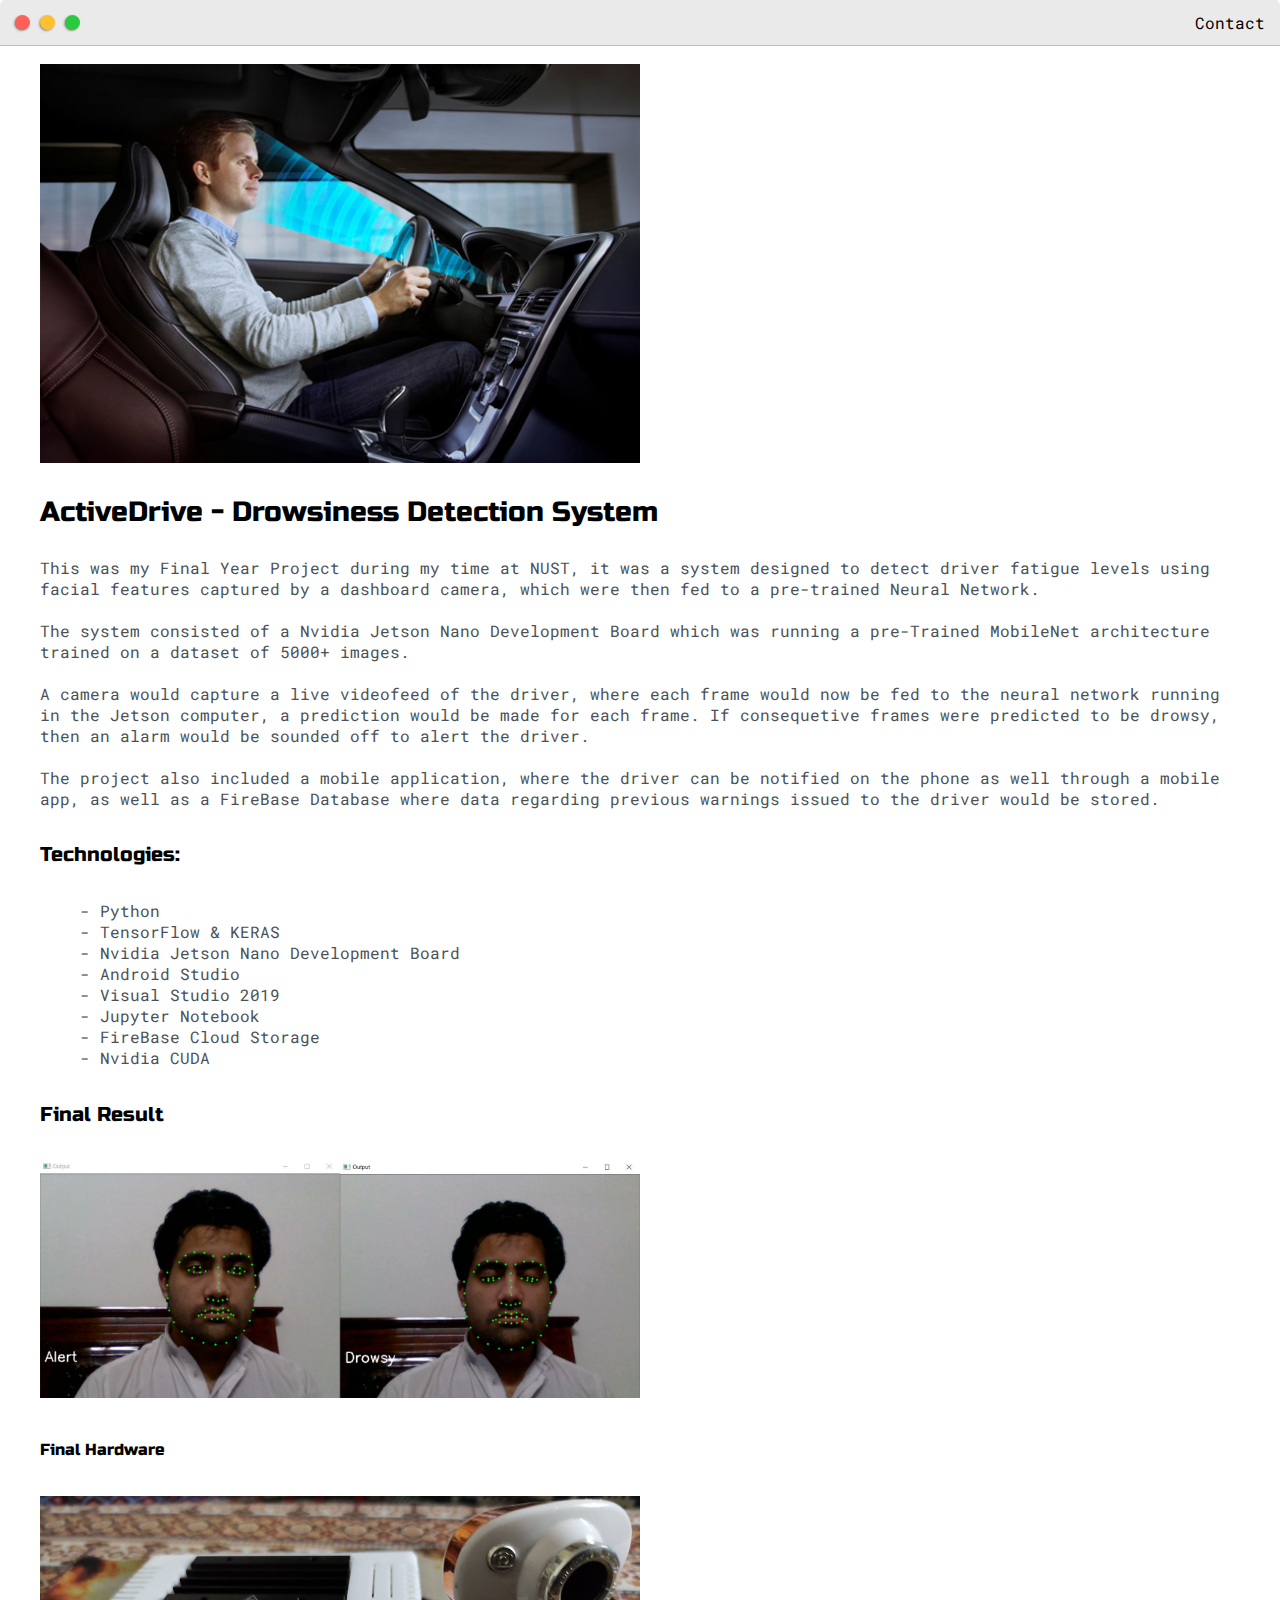
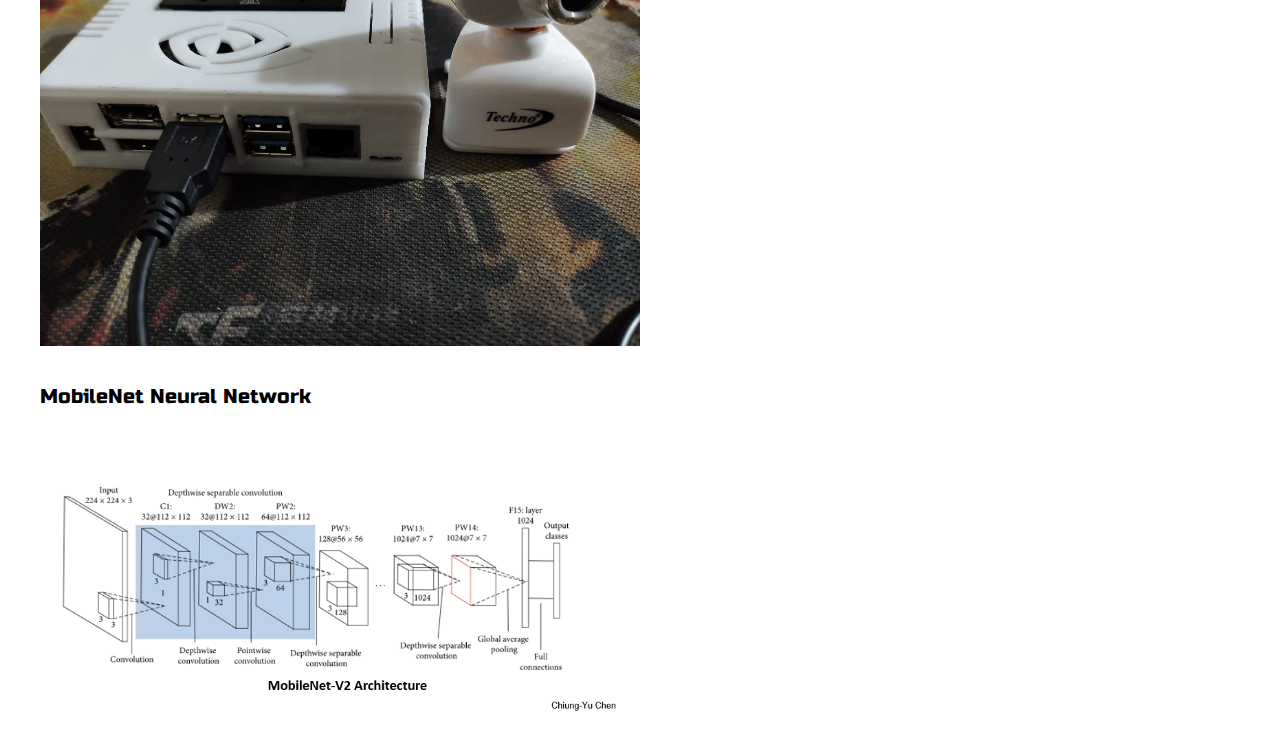
<file: activedrive.html>
<!DOCTYPE html>
<html>
<head>
	<title>Post Name</title>


	<meta name="viewport" content="width=device-width, initial-scale=1, maximum-scale=1, minimum-scale=1" />

	<link href="https://fonts.googleapis.com/css2?family=Russo+One&display=swap" rel="stylesheet">

	<link href="https://fonts.googleapis.com/css2?family=Roboto+Mono:wght@500&display=swap" rel="stylesheet">

	<link rel="stylesheet" type="text/css" href="default.css">


	<style type="text/css">
		.img-container{
			max-width: 600px;
		}

		img{
			width: 100%
		}

	</style>

</head>
<body>
	<div class="nav-wrapper">

		<!-- Link around dots-wrapper added after tutorial video -->
		<a href="index.html">
			<div class="dots-wrapper">
				<div id="dot-1" class="browser-dot"></div>
				<div id="dot-2" class="browser-dot"></div>
				<div id="dot-3" class="browser-dot"></div>
			</div>
		</a>

		<ul id="navigation">
			<li><a href="index.html#contact">Contact</a></li>

		</ul>
	</div>

	<div class="main-container">
		<br>

		<div class="img-container">
			<img src="images/dash.jpg">
		</div>
		
		<h3>ActiveDrive - Drowsiness Detection System</h3>

		<p>This was my Final Year Project during my time at NUST, it was a system designed to detect driver fatigue levels using facial features captured by a dashboard camera, which were then fed to a pre-trained Neural Network.
		<br>
		<br>
		The system consisted of a Nvidia Jetson Nano Development Board which was running a pre-Trained MobileNet architecture trained on a dataset of 5000+ images.
		<br>
		<br>
		A camera would capture a live videofeed of the driver, where each frame would now be fed to the neural network running in the Jetson computer, a prediction would be made for each frame. If consequetive frames were predicted to be drowsy, then an alarm would be sounded off to alert the driver.
		<br>
		<br>
		The project also included a mobile application, where the driver can be notified on the phone as well through a mobile app, as well as a FireBase Database where data regarding previous warnings issued to the driver would be stored.

		<h5>Technologies:</h5>
		<ul>
			<li>- Python</li>
			<li>- TensorFlow & KERAS</li>
			<li>- Nvidia Jetson Nano Development Board</li>
			<li>- Android Studio</li>
			<li>- Visual Studio 2019</li>
			<li>- Jupyter Notebook</li>
			<li>- FireBase Cloud Storage</li>
			<li>- Nvidia CUDA</li>
		</ul>


		<h5>Final Result</h5>
		<div class="img-container">
			<img src="images/activedriveresult.jpg">
		</div>

		<h6>Final Hardware</h5>
		<div class="img-container">
			<img src="images/activedrivefinalpost.jpg">
		</div>

		<h5>MobileNet Neural Network</h5>
		<div class="img-container">
			<img src="images/activedriveneural.png">
		</div>
	</div>

</body>
</html>
</file>
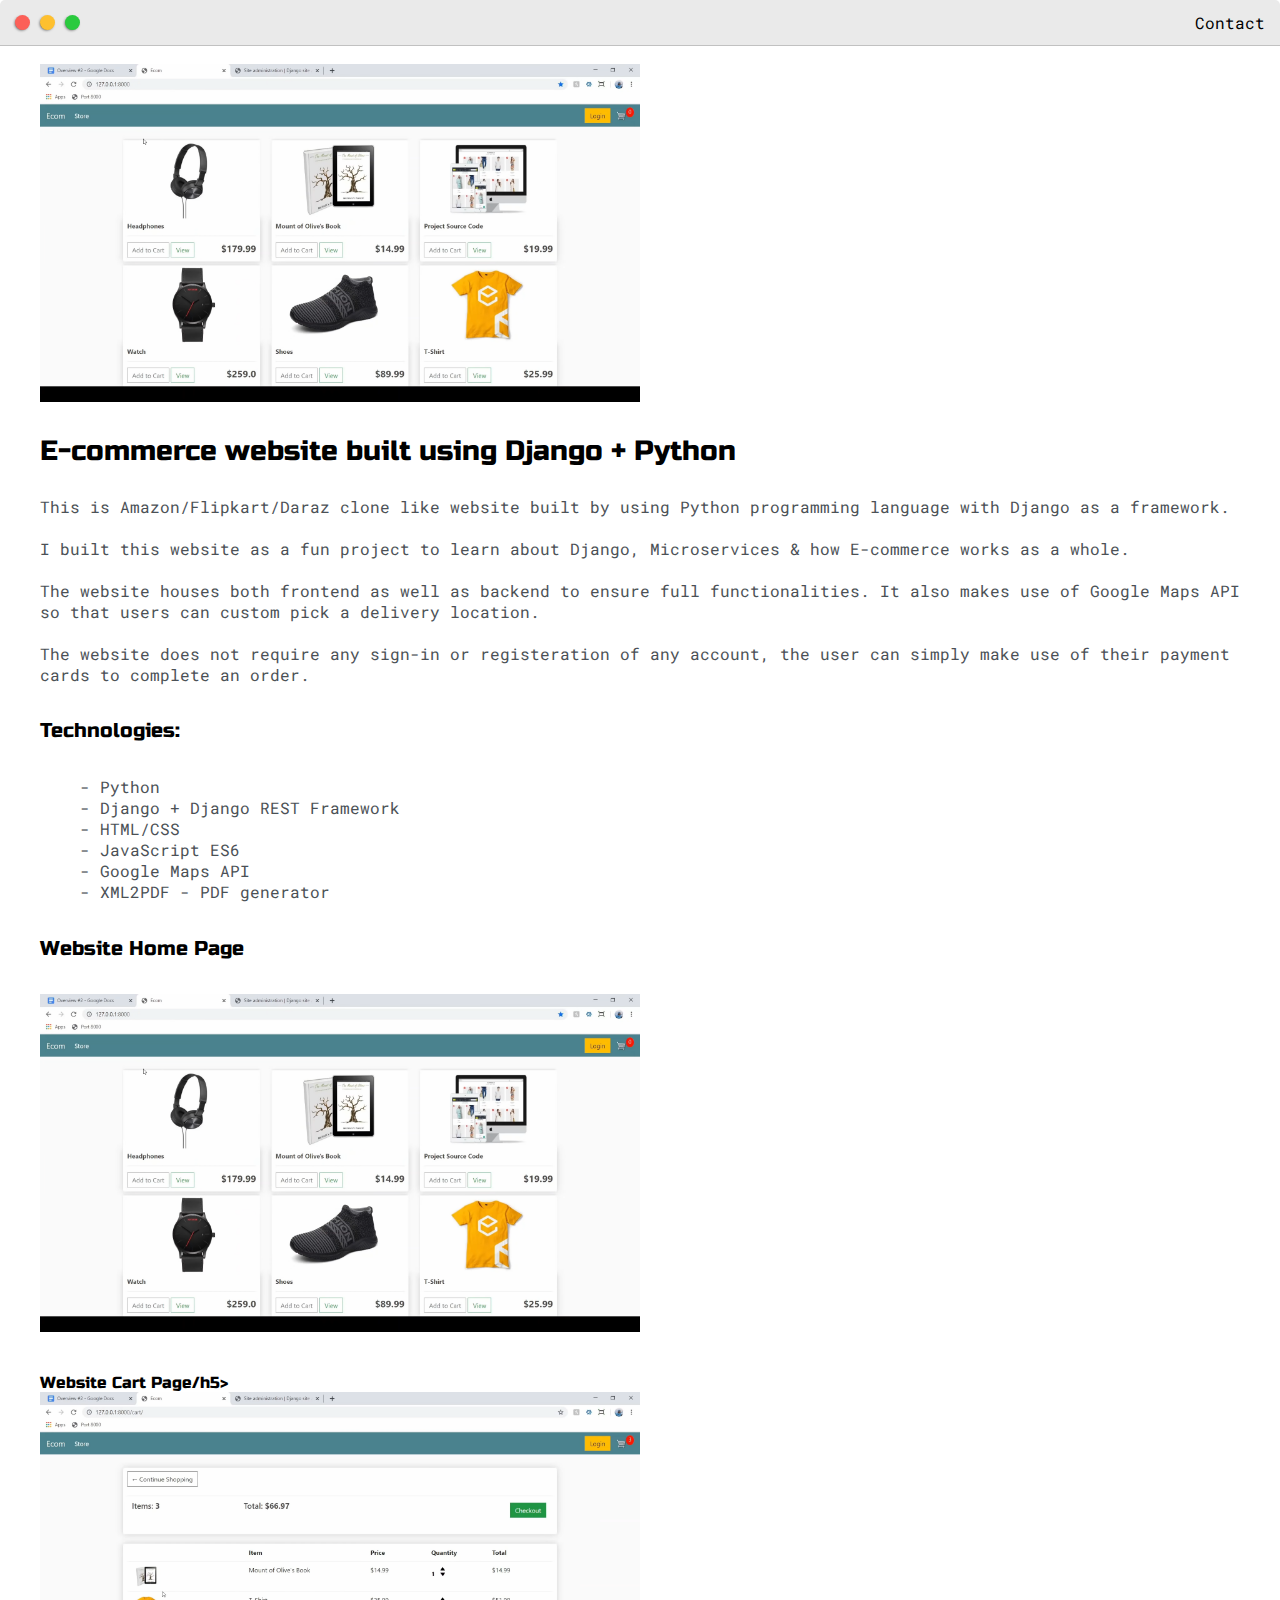
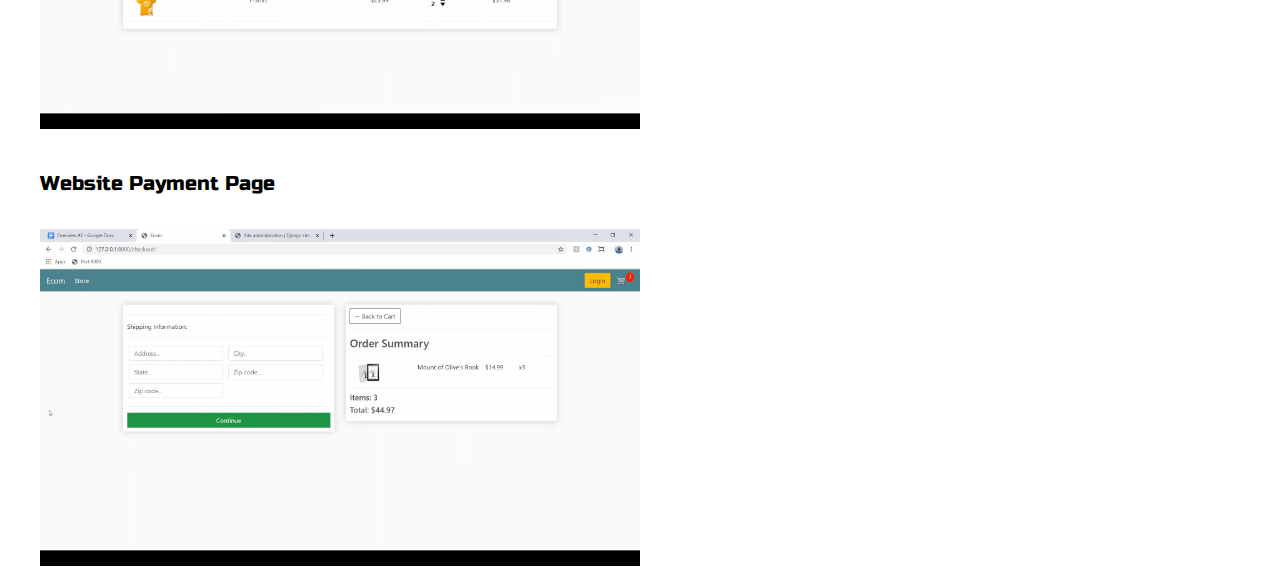
<file: djangoecom.html>
<!DOCTYPE html>
<html>
<head>
	<title>Post Name</title>


	<meta name="viewport" content="width=device-width, initial-scale=1, maximum-scale=1, minimum-scale=1" />

	<link href="https://fonts.googleapis.com/css2?family=Russo+One&display=swap" rel="stylesheet">

	<link href="https://fonts.googleapis.com/css2?family=Roboto+Mono:wght@500&display=swap" rel="stylesheet">

	<link rel="stylesheet" type="text/css" href="default.css">


	<style type="text/css">
		.img-container{
			max-width: 600px;
		}

		img{
			width: 100%
		}

	</style>

</head>
<body>
	<div class="nav-wrapper">

		<!-- Link around dots-wrapper added after tutorial video -->
		<a href="index.html">
			<div class="dots-wrapper">
				<div id="dot-1" class="browser-dot"></div>
				<div id="dot-2" class="browser-dot"></div>
				<div id="dot-3" class="browser-dot"></div>
			</div>
		</a>

		<ul id="navigation">
			<li><a href="index.html#contact">Contact</a></li>

		</ul>
	</div>

	<div class="main-container">
		<br>

		<div class="img-container">
			<img src="images/djangoecomhomepage.png">
		</div>
		
		<h3>E-commerce website built using Django + Python</h3>

		<p>This is Amazon/Flipkart/Daraz clone like website built by using Python programming language with Django as a framework.
		<br>
		<br>
		I built this website as a fun project to learn about Django, Microservices & how E-commerce works as a whole.
		<br>
		<br>
		The website houses both frontend as well as backend to ensure full functionalities. It also makes use of Google Maps API so that users can custom pick a delivery location.
		<br>
		<br>
		The website does not require any sign-in or registeration of any account, the user can simply make use of their payment cards to complete an order.
		<br>

		<h5>Technologies:</h5>
		<ul>
			<li>- Python</li>
			<li>- Django + Django REST Framework</li>
			<li>- HTML/CSS</li>
			<li>- JavaScript ES6</li>
			<li>- Google Maps API</li>
			<li>- XML2PDF - PDF generator</li>
		</ul>


		<h5>Website Home Page</h5>
		<div class="img-container">
			<img src="images/djangoecomhomepage.png">
		</div>

		<h6>Website Cart Page/h5>
		<div class="img-container">
			<img src="images/djangoecomshoppingcart.png">
		</div>

		<h5>Website Payment Page</h5>
		<div class="img-container">
			<img src="images/djangoecompayment.png">
		</div>

	</div>

</body>
</html>
</file>
<file: default.css>
:root{
	--mainColor:#eaeaea;
	--secondaryColor:#fff;

	--borderColor:#c1c1c1;

	--mainText:black;
	--secondaryText:#4b5156;

	--themeDotBorder:#24292e;

	--previewBg:rgb(251, 249, 243, 0.8);
	--previewShadow:#f0ead6;


	--buttonColor:black;


}


html, body{
	padding: 0;
	margin: 0;
	scroll-behavior: smooth;
}

body *{
	transition: 0.3s;
}


h1, h2, h3, h4, h5, h6, strong{
	color: var(--mainText);
	font-family: 'Russo One', sans-serif;
	font-weight: 500;
}

p, li, span, label, input, textarea{
	color: var(--secondaryText);
	font-family: 'Roboto Mono', monospace;
}

a{
	text-decoration: none;
	color:#17a2b8;
}

ul{
	list-style: none;
}

h1 { font-size: 56px;}
h2 { font-size: 36px;}
h3 { font-size: 28px;}
h4 { font-size: 24px;}
h5 { font-size: 20px;}
h6 { font-size: 16px;}


.s1{
	background-color: var(--mainColor);
	border-bottom:1px solid var(--borderColor);
	overflow:auto;
}

.s2{
	background-color: var(--secondaryColor);
	border-bottom:1px solid var(--borderColor);
	overflow:auto;
}




.main-container{
	width: 1200px;
	margin: 0 auto;
}


.greeting-wrapper{
	display: grid;
	text-align: center;
	align-content: center;
	min-height: 10em;

}

.intro-wrapper{
	background-color: var(--secondaryColor);
	border:1px solid var(--borderColor);
	border-radius:5px 5px 0 0;


	-webkit-box-shadow: -1px 1px 3px -1px rgba(0,0,0,0.75);
	-moz-box-shadow: -1px 1px 3px -1px rgba(0,0,0,0.75);
	box-shadow: -1px 1px 3px -1px rgba(0,0,0,0.75);

	display: grid;
	grid-template-columns: 1fr 1fr;
	grid-template-areas: 
		'nav-wrapper nav-wrapper'
		'left-column right-column'
	;
}


.nav-wrapper{
	border-radius:5px 5px 0 0;
	grid-area:nav-wrapper;
	border-bottom: 1px solid var(--borderColor);
	display: flex;
	justify-content: space-between;
	align-items: center;
	background-color: var(--mainColor);
}

#navigation a{
	color:var(--mainText);
}


#navigation{
	margin:0;
	padding: 10px;
}

#navigation li{
	display: inline-block;
	margin-right: 5px;
	margin-left:5px;
}

.dots-wrapper{
	display: flex;
	padding: 10px;
}

#dot-1{
	background-color:  #FC6058;
}

#dot-2{
	background-color:  #FEC02F;
}

#dot-3{
	background-color:  #2ACA3E;
}

.browser-dot{
	background-color: black;
	height: 15px;
	width: 15px;
	border-radius: 50%;
	margin: 5px;

	-webkit-box-shadow: -1px 1px 3px -1px rgba(0,0,0,0.75);
	-moz-box-shadow: -1px 1px 3px -1px rgba(0,0,0,0.75);
	box-shadow: -1px 1px 3px -1px rgba(0,0,0,0.75);

}


.left-column{
	grid-area: left-column;
	padding-top:50px;
	padding-bottom: 50px;
}

#profile_pic{
	display: block;
	margin:0 auto;

	height: 200px;
	width: 200px;
	object-fit: cover;
	border:2px solid var(--borderColor);
}


#theme-options-wrapper{
	display: flex;
	justify-content: center;
}

.theme-dot{
	height: 30px;
	width: 30px;
	background-color: black;
	border-radius: 50%;

	margin: 5px;
	border:2px solid var(--themeDotBorder);

	-webkit-box-shadow: -1px 1px 3px -1px rgba(0,0,0,0.75);
	-moz-box-shadow: -1px 1px 3px -1px rgba(0,0,0,0.75);
	box-shadow: -1px 1px 3px -1px rgba(0,0,0,0.75);

	cursor: pointer;
}


.theme-dot:hover{
	border-width: 5px;
}


#light-mode{
	background-color: #fff;
}

#blue-mode{
	background-color: #192734;
}

#green-mode{
	background-color: #78866b;
}

#purple-mode{
	background-color: #7E4C74;
}

#settings-note{
	font-size: 12px;
	font-style: italic;
	text-align: center;
}

.right-column{
	grid-area: right-column;
	display: grid;
	align-content: center;

	padding-top: 50px;
	padding-bottom: 50px;
}


#preview-shadow{
	background-color: var(--previewShadow);
	max-width: 300px;
	height: 180px;
	padding-left: 30px;
	padding-top: 30px;
}

#preview{
	width: 300px;
	border:1.5px solid #17a2b8;
	background-color: var(--previewBg);
	padding:15px;
	position: relative;
}

.corner{
	width:7px;
	height: 7px;
	border-radius: 50%;
	border:1.5px solid #17a2b8;
	background-color: #fff;
	position: absolute;
}

#corner-tl{
	top:-5px;
	left: -5px
}

#corner-tr{
	top:-5px;
	right: -5px
}


#corner-br{
	bottom:-5px;
	right: -5px
}


#corner-bl{
	bottom:-5px;
	left: -5px
}

.about-wrapper{
	display: grid;
	grid-template-columns: repeat(auto-fit, minmax(320px, 1fr));
	padding-bottom: 50px;
	padding-top: 50px;
	gap:100px;
}


#skills{
	display: flex;
	justify-content: space-evenly;
	background-color: var(--previewShadow);
}

.social-links{
	display: grid;
	align-content: center;
	text-align: center;
	font-family: 'Roboto Mono', monospace;
}

#social_img{
	width: 100%;
}


.post-wrapper{
	display: grid;
	grid-template-columns: repeat(auto-fit, 320px);
	gap:20px;
	justify-content: center;
	padding-bottom: 50px;
}

.post{
	border:1px solid var(--borderColor);
	-webkit-box-shadow: -2px 7px 21px -9px rgba(0,0,0,0.75);
	-moz-box-shadow: -2px 7px 21px -9px rgba(0,0,0,0.75);
	box-shadow: -2px 7px 21px -9px rgba(0,0,0,0.75);
	-webkit-transform: perspective(1px) translateZ(0);
  transform: perspective(1px) translateZ(0);
  box-shadow: 0 0 1px rgba(0, 0, 0, 0);
  -webkit-transition-duration: 0.3s;
  transition-duration: 0.3s;
  -webkit-transition-property: transform;
  transition-property: transform;
  -webkit-transition-timing-function: ease-out;
  transition-timing-function: ease-out;
}

.post:hover, .post:focus, .post:active {
	-webkit-transform: translateY(-8px);
	transform: translateY(-8px);
  }

.thumbnail{
	display: block;
	width: 100%;
	height:180px;
	object-fit: cover;
}

.post-preview{
	background-color: #fff;
	padding:15px;
}

.post-title{
	color:black;
	margin: 0;
}

.post-intro{
	color:#4b5156;
	font-size: 14px;
}


#contact-form{
	display: block;
	max-width: 600px;
	margin: 0 auto;
	border: 1px solid var(--borderColor);
	padding: 15px;
	border-radius: 5px;
	background-color: var(--mainColor);
	margin-bottom: 50px;

}

#contact-form label{
	line-height: 2.7em;
}

#contact-form textarea{
	min-height: 100px;
	font-size: 14px;
}


.input-field{
	width: 100%;
	padding-top: 10px;
	padding-bottom:10px; 
	background-color: var(--secondaryColor);
	border-radius: 5px;
	border:1px solid var(--borderColor);
	font-size: 14px;
}


#submit-btn{
	margin-top: 10px;
	width: 100%;
	padding-top: 10px;
	padding-bottom:10px; 
	color: #fff;
	background-color: var(--buttonColor);
	border:none;
}


@media screen and (max-width: 1200px){
	.main-container{
		width: 95%;
	}
}

@media screen and (max-width: 800px){
	.intro-wrapper{
		grid-template-columns: 1fr;
		grid-template-areas: 
			'nav-wrapper'
			'left-column'
			'right-column'
		;
	}

	.right-column{
		justify-content: center;
	}

}

.readmore{
	font-family: 'Roboto-Mono' monospace;
}

@media screen and (max-width: 400px){
	#preview-shadow{
		max-width: 280px;
		height: 180px;
		padding-left: 10px;
		padding-top: 10px;
	}

	#preview{
		width: 280px;

	}

}
</file>
